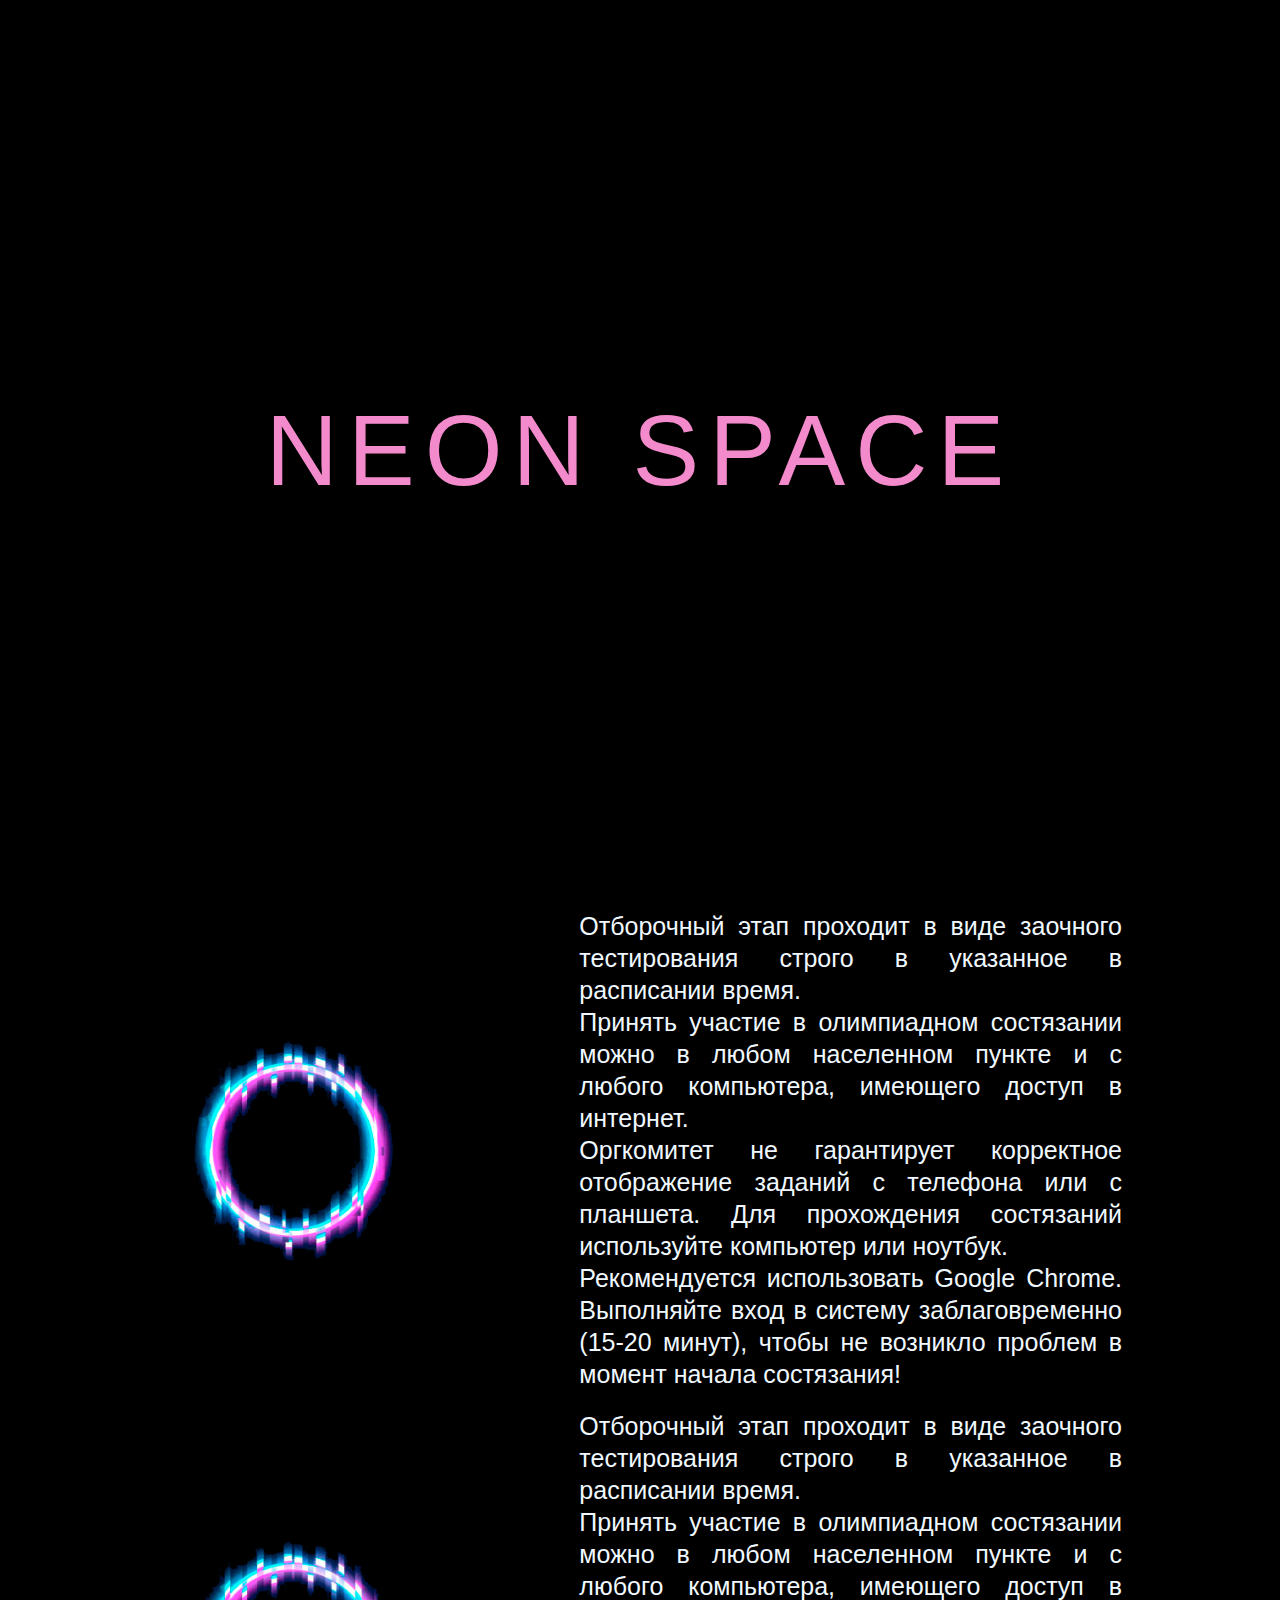
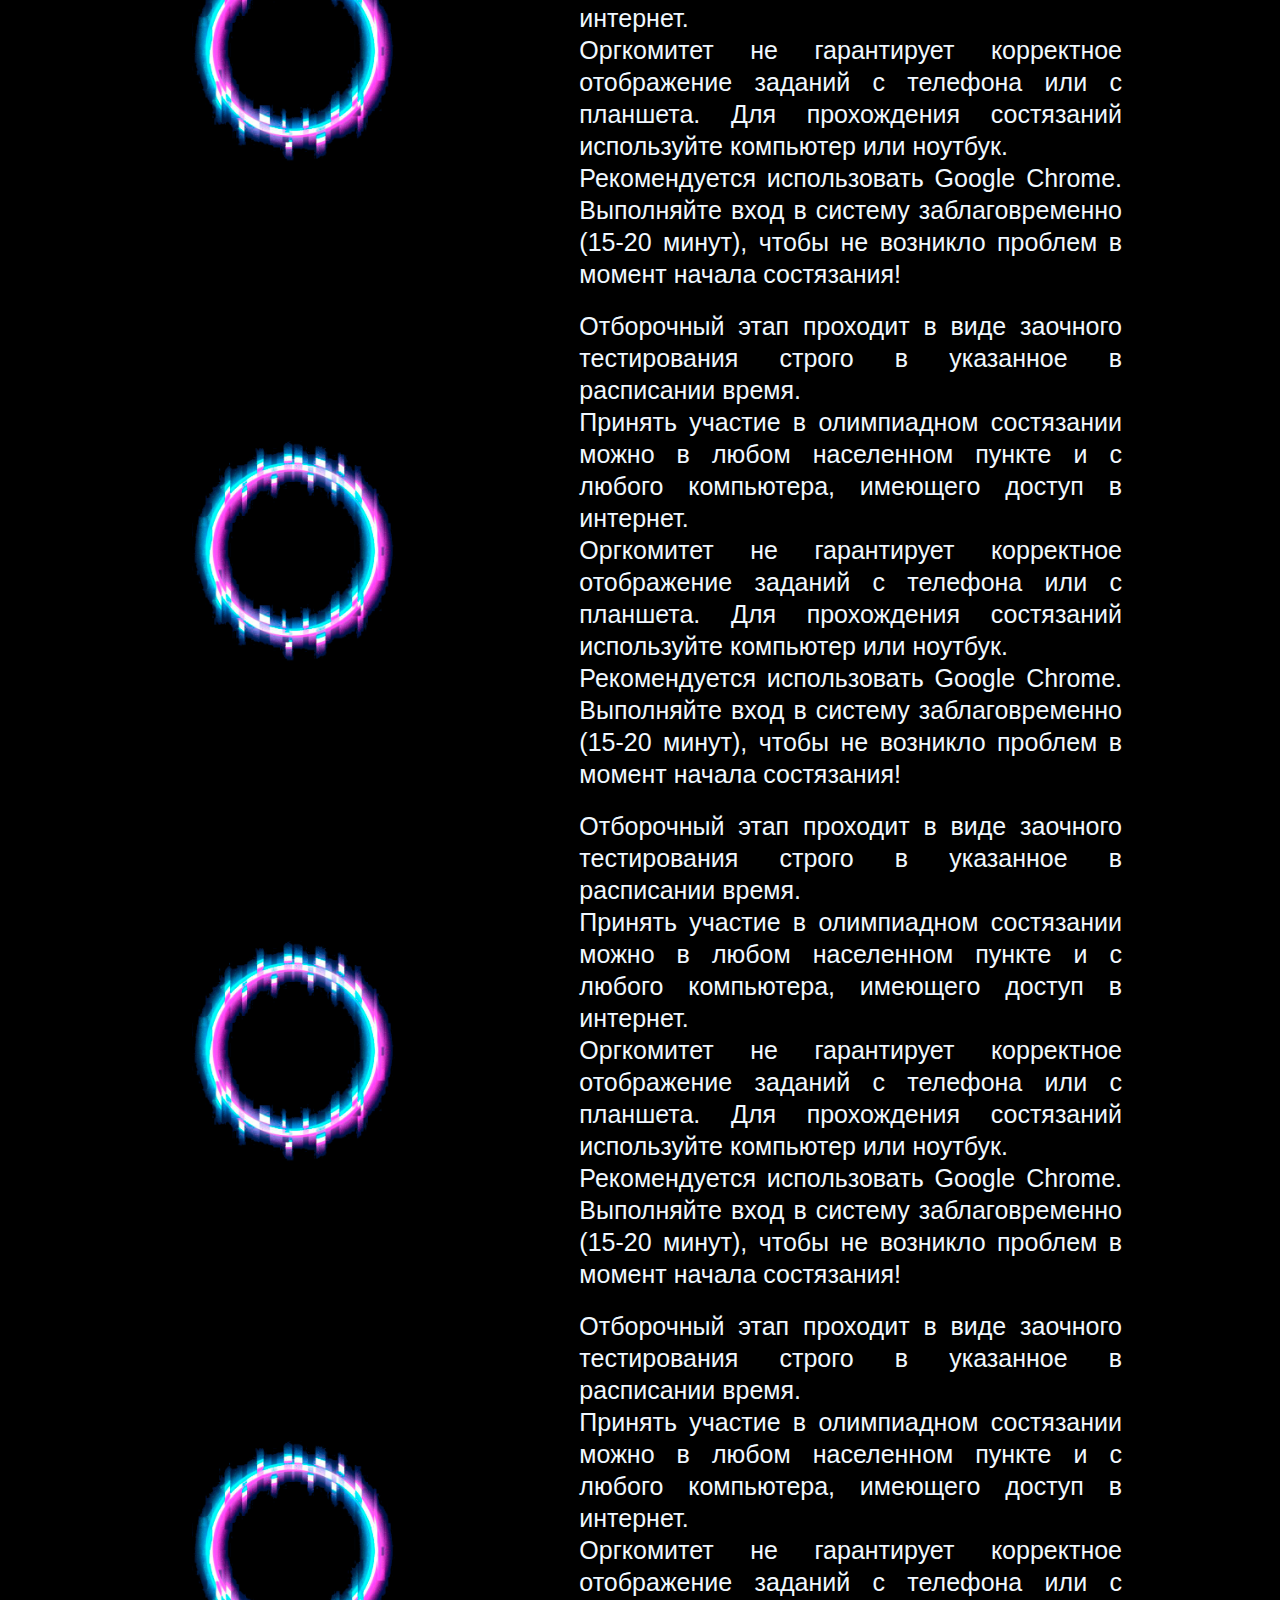
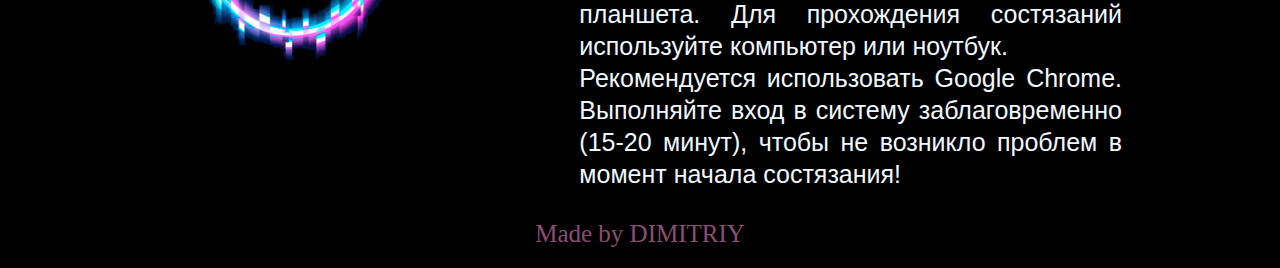
<file: index.html>
<!DOCTYPE html>
<html lang="en">
<head>
    <meta charset="UTF-8">
    <meta http-equiv="X-UA-Compatible" content="IE=edge">
    <meta name="viewport" content="width=device-width, initial-scale=1.0">
	<script src="https://ajax.googleapis.com/ajax/libs/jquery/2.2.0/jquery.min.js"></script>
    <!-- <meta http-equiv="Content-Type" content="text/html; charset=utf-8"> -->
    <!-- <link rel="shortcut icon" href="images/icon.png" type="image/png"> -->
    <link rel="stylesheet" type="text/css" href="CSS.css">
    <script type="text/javascript" src="JS.js"></script>

    <title>NEON</title>
    <style>
        .text{
            color: aliceblue;
            font-size: 25px;
            line-height: 32px;
            font-family:'Gill Sans', 'Gill Sans MT', Calibri, 'Trebuchet MS', sans-serif;
            text-align:justify;
            margin: auto 0px;
        }
        section img{
            margin: auto;
        }
        section span{
            height: 60%;
            width: 5px;
            border-radius: 10px;
            margin: auto;
            background-color: #ffffff;
            box-shadow: 0px 0px 2px 1px #ffffff,
            inset 0px 0px 2px 1px #ffffff,
            0px 0px 5px 4px #F536AC,
            /* inset 0px 0px 5px 4px #F536AC, */
            /* inset 0px 0 1px #F536AC, */
            0px 0px 30px #F536AC;
        }
        footer{
            color: #f38acb94;
            text-align: center;
            font-size: 25px;
            padding: 20px;
        }
        span{
            opacity: 0;
            /* z-index: 10; */
            transition: all .5s cubic-bezier(0.47, 0, 0.745, 0.715);
        }
        .text_main{
            z-index: 5;
            margin: auto;
            font-size: 100px;
            letter-spacing: 10px;
            font-family: 'Gill Sans', 'Gill Sans MT', Calibri, 'Trebuchet MS', sans-serif;
            color: #f38acb;
            /* text-shadow: 0px 0px 30px #f15e5e; */
            filter: blur(0px);
        }
    </style>
</head>
<body>
    <div></div>
    <div class="main_content">
     <div class="wrapper">
        <a href="#1" class="button">One</a>
        <a href="#2" class="button">Two</a>
        <a href="#3" class="button">Three</a>
        <a href="#4" class="button">Four</a>
        <a href="#5" class="button">Five</a>
     </div>
     <div style="height: 100vh; width: 100%; text-align: center; color: aliceblue; display: grid;">
        <div class="text_main" data-text="NEON SPACE">NEON SPACE</div>
    </div>
     <section>
     <img src="4.png" id="1" alt="" width="100%" srcset="">
     <span class="spanline"></span>
     <div class="text" >Отборочный этап проходит в виде заочного тестирования строго в указанное в расписании время.<br>
          Принять участие в олимпиадном состязании можно в любом населенном пункте и с любого компьютера, имеющего доступ в интернет.<br>
           Оргкомитет не гарантирует корректное отображение заданий с телефона или с планшета. Для прохождения состязаний используйте компьютер или ноутбук.<br>
          Рекомендуется использовать Google Chrome. Выполняйте вход в систему заблаговременно (15-20 минут), чтобы не возникло проблем в момент начала состязания!</div>
    </section>
    <!-- <hr style="width: 70%; height: 7px; border-radius: 5px; border: 0px; background-color: #f38acb;"> -->
    <section>
        <img src="4.png" id="2" alt="" width="100%" srcset="">
        <span class="spanline"></span>
        <div class="text" >Отборочный этап проходит в виде заочного тестирования строго в указанное в расписании время.<br>
             Принять участие в олимпиадном состязании можно в любом населенном пункте и с любого компьютера, имеющего доступ в интернет.<br>
              Оргкомитет не гарантирует корректное отображение заданий с телефона или с планшета. Для прохождения состязаний используйте компьютер или ноутбук.<br>
             Рекомендуется использовать Google Chrome. Выполняйте вход в систему заблаговременно (15-20 минут), чтобы не возникло проблем в момент начала состязания!</div>
    </section>
    <!-- <hr style="width: 70%; height: 7px; border-radius: 5px; border: 0px; background-color: #f38acb;"> -->

    <section>
        <img src="4.png" id="3" alt="" width="100%" srcset="">
        <span class="spanline"></span>
        <div class="text" >Отборочный этап проходит в виде заочного тестирования строго в указанное в расписании время.<br>
             Принять участие в олимпиадном состязании можно в любом населенном пункте и с любого компьютера, имеющего доступ в интернет.<br>
              Оргкомитет не гарантирует корректное отображение заданий с телефона или с планшета. Для прохождения состязаний используйте компьютер или ноутбук.<br>
             Рекомендуется использовать Google Chrome. Выполняйте вход в систему заблаговременно (15-20 минут), чтобы не возникло проблем в момент начала состязания!</div>
    </section>

    <section>
        <img src="4.png" id="4" alt="" width="100%" srcset="">
        <span class="spanline"></span>
        <div class="text" >Отборочный этап проходит в виде заочного тестирования строго в указанное в расписании время.<br>
             Принять участие в олимпиадном состязании можно в любом населенном пункте и с любого компьютера, имеющего доступ в интернет.<br>
              Оргкомитет не гарантирует корректное отображение заданий с телефона или с планшета. Для прохождения состязаний используйте компьютер или ноутбук.<br>
             Рекомендуется использовать Google Chrome. Выполняйте вход в систему заблаговременно (15-20 минут), чтобы не возникло проблем в момент начала состязания!</div>
    </section>

    <section>
        <img src="4.png" id="5" alt="" width="100%" srcset="">
        <span class="spanline"></span>
        <div class="text" >Отборочный этап проходит в виде заочного тестирования строго в указанное в расписании время.<br>
             Принять участие в олимпиадном состязании можно в любом населенном пункте и с любого компьютера, имеющего доступ в интернет.<br>
              Оргкомитет не гарантирует корректное отображение заданий с телефона или с планшета. Для прохождения состязаний используйте компьютер или ноутбук.<br>
             Рекомендуется использовать Google Chrome. Выполняйте вход в систему заблаговременно (15-20 минут), чтобы не возникло проблем в момент начала состязания!</div>
    </section>
    <footer>
        Made by DIMITRIY
    </footer>
    </div>
    <div></div>

</body>
</html>
</file>
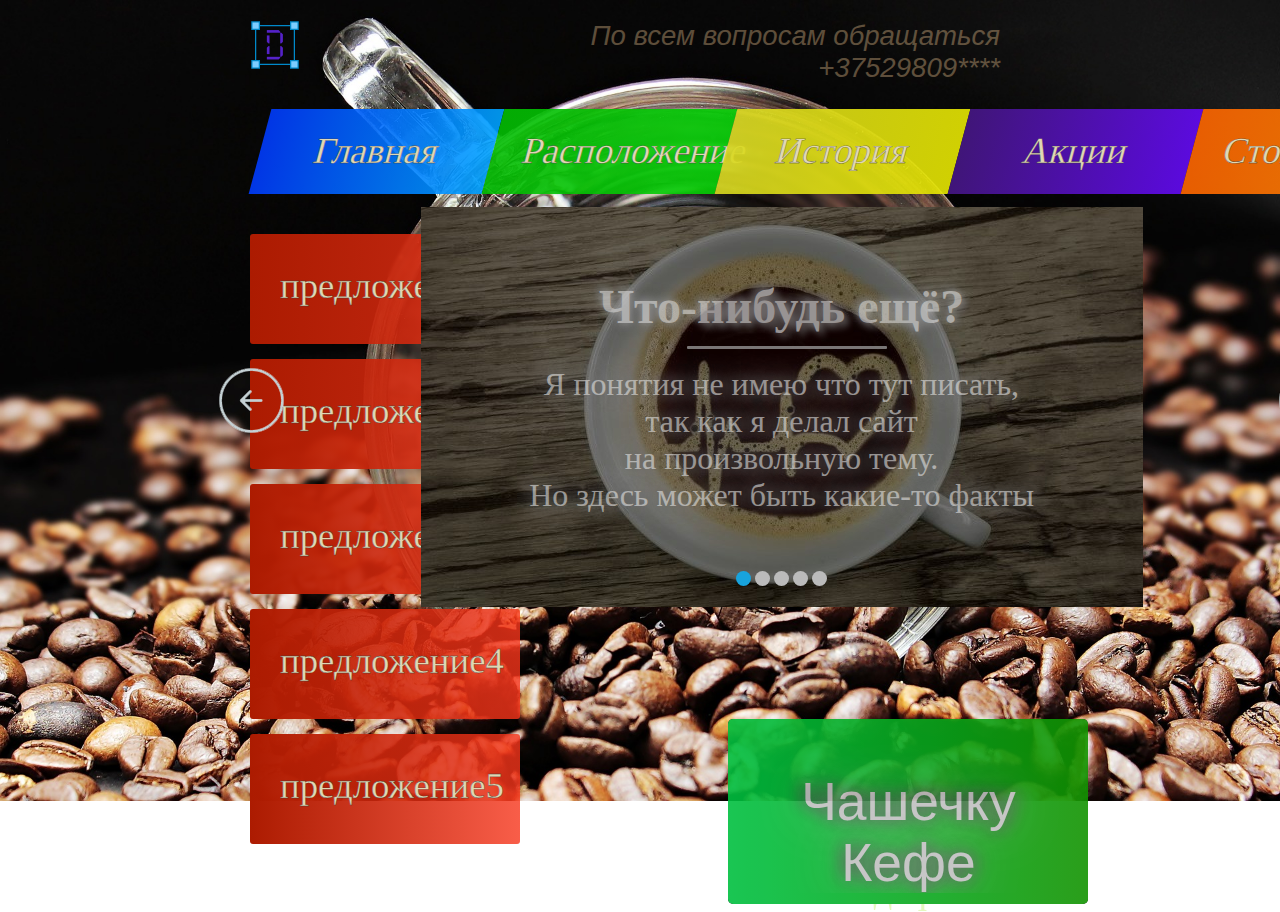
<file: Главная.html>
<!DOCTYPE html>
<html lang="en">
<head>
    
<!-- Yandex.Metrika counter -->
<script type="text/javascript" >
    (function(m,e,t,r,i,k,a){m[i]=m[i]||function(){(m[i].a=m[i].a||[]).push(arguments)};
    m[i].l=1*new Date();k=e.createElement(t),a=e.getElementsByTagName(t)[0],k.async=1,k.src=r,a.parentNode.insertBefore(k,a)})
    (window, document, "script", "https://mc.yandex.ru/metrika/tag.js", "ym");
 
    ym(52519081, "init", {
         id:52519081,
         clickmap:true,
         trackLinks:true,
         accurateTrackBounce:true,
         webvisor:true
    });
 </script>
 <noscript><div><img src="https://mc.yandex.ru/watch/52519081" style="position:absolute; left:-9999px;" alt="" /></div></noscript>
 <!-- /Yandex.Metrika counter -->

    <meta charset="UTF-8">
    <meta name="viewport" content="width=device-width, initial-scale=1.0">
    <meta http-equiv="X-UA-Compatible" content="ie=edge">
    <link rel="shortcut icon" href="coffee-cup.png" type="image/png">  

    <link rel="stylesheet" href="меню(верхнее).css">  
    <link rel="stylesheet" href="меню(боковое).css">  
    <link rel="stylesheet" href="телефон.css">  
    <link rel="stylesheet" href="контеинеры.css">  
    <link rel="stylesheet" href="Картинки.css">  
    <link rel="stylesheet" href="меню(нижнее).css">  
    <link rel="stylesheet" href="Слайдер.css">  
    <title>Кофейня</title>
</head>
<body>
    <div class="container">
        <img class="D" src="D.png" alt="подождите">

<div class="telefon"> По всем вопросам обращаться <br> +37529809**** <br></div>
           

<ul class="BBEPX">
        <li> <a   class="blue"  href="Главная.html">Главная</a></li>
        <li><a   class="green"  href="https://www.google.com/search?q=%D0%BA%D0%B0%D0%BA+%D0%BF%D0%BE%D0%B4%D0%BA%D0%BB%D1%8E%D1%87%D0%B8%D1%82%D1%8C+css+%D0%BA+html&rlz=1C1GKLC_enBY825BY831&oq=%D0%BA%D0%B0%D0%BA+%D0%BF%D0%BE%D0%B4%D0%BA%D0%BB%D1%8E%D1%87%D0%B8%D1%82%D1%8C+css+%D0%BA+hml&aqs=chrome.1.69i57j0l5.12575j0j7&sourceid=chrome&ie=UTF-8">Расположение</a></li>
        <li><a   class="yellow" href="https://www.google.com/search?q=%D1%8F%D0%BD%D0%B4%D0%B5%D0%BA%D1%81&rlz=1C1GKLC_enBY825BY831&oq=%D1%8F%D0%BD&aqs=chrome.0.0j69i57j0l4.1087j0j7&sourceid=chrome&ie=UTF-8">История</a></li>
        <li><a   class="purple" href="https://mystat.itstep.org/ru/main/dashboard/page/index">Акции</a></li>
        <li><a   class="orange" href="https://mystat.itstep.org/ru/main/dashboard/page/index">Стоимость</a></li>
        <li><a   class="pink" href="https://mystat.itstep.org/ru/main/dashboard/page/index">Контакты</a></li>
            </ul>


            <ul class="red">
                <li> <a  href="списки.html">предложение1</a></li>
                <li><a    href="https://www.google.com/search?q=%D0%BA%D0%B0%D0%BA+%D0%BF%D0%BE%D0%B4%D0%BA%D0%BB%D1%8E%D1%87%D0%B8%D1%82%D1%8C+css+%D0%BA+html&rlz=1C1GKLC_enBY825BY831&oq=%D0%BA%D0%B0%D0%BA+%D0%BF%D0%BE%D0%B4%D0%BA%D0%BB%D1%8E%D1%87%D0%B8%D1%82%D1%8C+css+%D0%BA+hml&aqs=chrome.1.69i57j0l5.12575j0j7&sourceid=chrome&ie=UTF-8">предложение2</a></li>
                <li><a   href="https://www.google.com/search?q=%D1%8F%D0%BD%D0%B4%D0%B5%D0%BA%D1%81&rlz=1C1GKLC_enBY825BY831&oq=%D1%8F%D0%BD&aqs=chrome.0.0j69i57j0l4.1087j0j7&sourceid=chrome&ie=UTF-8">предложение3</a></li>
                <li><a  href="https://mystat.itstep.org/ru/main/dashboard/page/index">предложение4</a></li>
                <li><a   href="https://mystat.itstep.org/ru/main/dashboard/page/index">предложение5</a></li>
             </ul>


             <ul class="bottom">

<div class="container_meny_niz_otstyp">

                        <div class="container_meny_niz">
                    <div class="flipper"> 
                <div class="front">
                   <p class="text"> Чашечку Кефе </p>
                        
                </div>

                <div class="back">
                   <li> <a  href="списки.html"> <p class="text"><h3>кофе ? </h3>Наше заведение подаёт лучший кофе в городе</p> </a></li>
                </div>
                    </div>
                        </div> 

<div class="two">
                        <div class="container_meny_niz">
                                <div class="flipper"> 
                            <div class="front">
                                    <p class="text">  Чашечку Чая </p>
                            </div>
            
                            <div class="back">
                                    <li>
                                        <a href="https://mystat.itstep.org/ru/main/dashboard/page/index">
                                            <p class="text"><h3>чая ? </h3>Вы всегда можете взять<br> с собой наш чай </p>
                                            </a>
                                        </li>
                            </div>
                                </div>
                                    </div> 



             </ul> 
</div>
</div>


<div class="container_slaid">
	<div class="all">
		<input checked type="radio" name="respond" id="desktop">
			<article id="slider">
					<input checked type="radio" name="slider" id="switch1">
					<input type="radio" name="slider" id="switch2">
					<input type="radio" name="slider" id="switch3">
					<input type="radio" name="slider" id="switch4">
					<input type="radio" name="slider" id="switch5">
				<div id="slides">
					<div id="overflow">
						<div class="image">

 <article> <div class="img"style=" background: url(1.jpg) no-repeat;	background-position: center;"><h3>Что-нибудь ещё?</h3><p class="Text_Slaider">Я понятия не имею что тут писать,<br>так как я делал сайт<br> на произвольную тему.<br>Но здесь может быть какие-то факты<br> </p></div> </article>
 <article> <div class="img"style=" background: url(2.jpg) no-repeat;	background-position: center;"><h3>Что-нибудь ещё?</h3><p class="Text_Slaider">Я понятия не имею что тут писать,<br>так как я делал сайт<br> на произвольную тему.<br>Но здесь может быть какие-то факты<br> </p></div> </article>
 <article> <div class="img"style=" background: url(3.jpg) no-repeat;	background-position: center;"><h3>Что-нибудь ещё?</h3><p class="Text_Slaider">Я понятия не имею что тут писать,<br>так как я делал сайт<br> на произвольную тему.<br>Но здесь может быть какие-то факты<br> </p></div> </article>
 <article> <div class="img"style=" background: url(4.jpg) no-repeat;	background-position: center;"><h3>Что-нибудь ещё?</h3><p class="Text_Slaider">Я понятия не имею что тут писать,<br>так как я делал сайт<br> на произвольную тему.<br>Но здесь может быть какие-то факты<br> </p></div> </article>
 <article> <div class="img"style=" background: url(5.jpg) no-repeat;	background-position: center;"><h3>Что-нибудь ещё?</h3><p class="Text_Slaider">Я понятия не имею что тут писать,<br>так как я делал сайт<br> на произвольную тему.<br>Но здесь может быть какие-то факты<br> </p></div> </article>

						</div>
					</div>
				</div>
				<div id="controls">
					<label for="switch1"></label>
					<label for="switch2"></label>
					<label for="switch3"></label>
					<label for="switch4"></label>
					<label for="switch5"></label>
				</div>
				<div id="active">
					<label for="switch1"></label>
					<label for="switch2"></label>
					<label for="switch3"></label>
					<label for="switch4"></label>
					<label for="switch5"></label>
				</div>
			</article>
	</div>

</div>
</file>
<file: CSS.css>
html{
    margin: 0;
    background-color: #000000;
}
body {
    display: grid;
    grid-template-columns: 1fr 8fr 1fr;
    user-select: none;
    margin: 0px auto 0 auto;
    background-color: rgb(0, 0, 0);
 }

 body::-webkit-scrollbar {
  width: 24px;
}

body::-webkit-scrollbar-track {
  background: rgba(255, 166, 0, 0);
}

body::-webkit-scrollbar-thumb {
  border: 9.5px solid rgb(0, 0, 0);
  margin-left: 5px;
  background-color: #f38acbad;
  border-radius: 20px;
}

 a:active,
 a:hover,
 a {
   text-decoration: none;
 }
 .main_content{
   width: 100%;
 }
 .wrapper {
  z-index: 100;
  display: grid;
  width: 80%;
  top : -130px;
  position: fixed;
  height: 130px;
  background-color: black;
  text-align: center;
  grid-template-columns: repeat(5, 1fr);
  /* grid-auto-rows: 200px; */
  /* text-shadow: 0px 0px 2px #ffffff,
  0px 0px 5px #F536AC80,
  0px 0px 5px #F536AC62; */
  font-size: 35px;
  transition: all 0.5s linear;
}
.wrapper.show {
    top : 0%;
}
.wrapper .button{
    border-radius: 100px;
    width: 55%;
    min-height: 50px;
    margin: auto;
    padding: 15px 0 12px 0;
    color: #f38acb;
    letter-spacing: 4px;
    font-family: 'Gill Sans', 'Gill Sans MT', Calibri, 'Trebuchet MS', sans-serif;
    border: 3px solid rgba(255, 255, 255, 0);
    transition: all .5s cubic-bezier(0.19, 1, 0.22, 1);
  }
.wrapper :hover{
    width: 70%;
    margin: auto;
    border: 3px solid rgb(255, 255, 255);
    box-shadow: 0px 0px 2px 1px #ffffff,
    inset 0px 0px 2px 1px #ffffff,
    0px 0px 5px 4px #F536AC,
    inset 0px 0px 5px 4px #F536AC,
    inset 0px 0 1px #F536AC,
    0px 0px 1px #F536AC;
    transition: all .5s cubic-bezier(0.19, 1, 0.22, 1);
  }
  section{
    display: grid;
    grid-template-columns: 1fr 150px 2fr;
    min-height: 500px;
    margin: 0 30px;
  }
</file>
<file: меню(верхнее).css>
*{
    margin: 0px;
    padding: 0px;
    }
    body{
            background: url(coffee-beans.jpg);; 
        background-size: cover;
        background-repeat: no-repeat;
    }
    
    .BBEPX{
        margin-left: 10px;
        padding-top: 25px;
    list-style: none;
        display: flex;

    }
    .BBEPX li a{
        
        transform:skewX(-15deg);
        text-align: center;
height: 45px;
width: 173px;
        font-family:'Times New Roman', Times, serif;
        font-size: 200%;
    color: rgb(224, 215, 180);
    -webkit-text-stroke: 0.3px rgb(61, 61, 61);    
    display: block;
    padding: 20px 30px 20px 30px;
    }
    .BBEPX li a:hover{ 
        transition: all .3s cubic-bezier(0.215, 0.610, 0.355, 1);
    
    box-shadow: 2px 2px 10px rgb(66, 61, 54);
    transform:translatex(4.1px) translateY(-15px) skewX(-15deg);
    
    }
    .BBEPX li a:not(:hover){
    transition: transform .5s cubic-bezier(0.6, 0.04, 0.98, 0.335),
    box-shadow .5s cubic-bezier(0.6, 0.04, 0.98, 0.335);
    }



    .blue{
        text-decoration: none;
     background: linear-gradient(to right, rgba(0, 59, 253, 0.9), rgb(0, 162, 255, 0.9));    
    }
    .green{
        text-decoration: none;
        background: linear-gradient(to right, rgb(3, 189, 3, 0.9),rgba(5, 206, 5, 0.9));    
       }
       .yellow{
        text-decoration: none;
        background: linear-gradient(to right, rgb(216, 216, 32, 0.9),rgb(230, 230, 2, 0.9));    
       }
       .purple{
        text-decoration: none;
        background: linear-gradient(to right, rgb(70, 23, 133, 0.9), rgb(99, 10, 243, 0.9));    
       }
       .orange{
        text-decoration: none;
        background: linear-gradient(to right, rgb(255, 102, 0, 0.9), rgb(250, 134, 0, 0.9));    
       }
       .pink{
        text-decoration: none;
        background: linear-gradient(to right,rgb(196, 10, 165, 0.9) ,rgb(232, 1, 253, 0.9) );    
       }
</file>
<file: меню(боковое).css>
*{
    margin: 0px;
    padding: 0px;
    }
    .red{
        list-style: none;
            display: flex;
            flex-flow: column wrap;
        margin-top: 25px;
    
        }
    .red li a{
        border-radius: 3px;
        margin-top: 15px;
        text-decoration: none;
        background: linear-gradient(to right, rgb(172, 27, 0.8), rgba(247, 53, 27, 0.8));   
        text-align: center;
height: 80px;
width: 210px;
        font-family:serif,Arial, Helvetica, sans-serif,'Times New Roman', Times, ;
        font-size: 200%;
    color: rgb(224, 215, 180);
    -webkit-text-stroke: 0.3px rgb(61, 61, 61);    
    display: block;
    padding: 30px 30px 0px 30px;
    }
    .red li a:hover{ 
        transition: all .3s cubic-bezier(0.215, 0.610, 0.355, 1);
    
    box-shadow: 2px 2px 10px rgb(66, 61, 54);
    transform:translatex(12px) skewX(-15deg);
    
    }
    .red li a:not(:hover){
    transition: box-shadow .5s cubic-bezier(0.6, 0.04, 0.98, 0.335),
    transform .5s cubic-bezier(0.6, 0.04, 0.98, 0.335);

    }
</file>
<file: телефон.css>
*{
    margin: 0px;
    padding: 0px;
    }
    .telefon{
        /* background-color: rgb(255, 0, 0) ; */
        text-align: right;
        font-style: italic ;
font-size: 150%;
margin-right: 30px;
        font-family: 'Arial Narrow', Arial, sans-serif;
    color:burlywood;
    opacity: .4;
    }
</file>
<file: контеинеры.css>
*{
    margin: 0px;
    padding: 0px;
    }
    .container{
          /* background-color: blueviolet;   */
        padding-top: 10px;
        margin-top: 10px;
margin-left:250px;  
margin-right:250px; 
display:block;
font-size: 115%;
}

.container_meny_niz{
    margin-top: 50px;
    display:block;
    -webkit-perspective: 1200;
    perspective: 1200;
    -moz-transform: perspective(1200px);
    height: 150px;
    width: 350px;  
    text-align: center;
        opacity: .9;
}

.flipper {
    height: 150px;
    width: 350px;   
    -webkit-transform-style: preserve-3d;
    -moz-transform-style: preserve-3d;
    transform-style: preserve-3d;
    -webkit-transition: .7s cubic-bezier(0.4, 0.2, 0.2, 1);
    -moz-transition: .7s cubic-bezier(0.4, 0.2, 0.2, 1);
    -o-transition:  .7s cubic-bezier(0.4, 0.2, 0.2, 1);
    transition: .7s cubic-bezier(0.4, 0.2, 0.2, 1);  
  }
  
.container_meny_niz:hover .text{
    -webkit-transform: rotateY(180deg);
    -moz-transform: rotateY(180deg);
    -ms-transform: rotateY(180deg);
    transform: rotateY(180deg);
}
  .container_meny_niz:hover .flipper{
    -webkit-transform: rotateY(-180deg);
    -moz-transform: rotateY(-180deg);
    -ms-transform: rotateY(-180deg);
    transform: rotateY(-180deg);
}  
.container_meny_niz_otstyp{
margin-left: 13em;
}
.two{
    margin-top: -6.3em;
margin-left: 17em;
}
</file>
<file: Картинки.css>
.D{
    position: absolute;
    width: 50px;
    box-align: left;
    max-width: 60px;
    margin-right: 10px;
}
</file>
<file: меню(нижнее).css>
.bottom{
    font-size: 200%;
    margin-top: -175px;
    display: flex;
    flex-flow: nowrap ;
    list-style: none;
}


.back{

    -webkit-transform: rotateY(180deg);
    -moz-transform: rotateY(180deg);
    -ms-transform: rotateY(180deg);
    transform: rotateY(180deg);
    background: rgb(17, 17, 17);
    color: rgb(211, 202, 202);
}

.front{  
    font-size: 145%;
     font-family: inspiration,'Franklin Gothic Medium', 'Arial Narrow', Arial, sans-serif;
     z-index: 2;
    -webkit-transform: rotateY(0deg);
    -moz-transform: rotateY(0deg);
    -ms-transform: rotateY(0deg);
    transform: rotateY(0deg);
    background: linear-gradient(to right, rgb(0, 192, 64),rgb(18, 148, 1));   
    color: rgb(192, 192, 192);
    -webkit-text-stroke:  .05px rgb(150, 150, 150);
    text-shadow:
    rgb(182, 182, 182) 0px 0px 1em,	
    rgb(80, 80, 80) 5px 1px 15px,
     rgb(70, 70, 70) -5px -1px 15px;
  }
  .front, .back {
border-radius: 5px;
padding: 15px 5px 20px 5px;
    text-align: center ;
    display: block;    
    position: absolute;
    width: 100%;
    height: 100%;
    padding: 0 auto;
    margin: 0 auto;
  }
.back h3 {
    position: relative;
    font-family:'rurintania'; 
  }
  .back h3:after {
    content: "";
    width: 70px;
    height: 1px;
    position: absolute;
    bottom: -5px;
    left: 50%;
    background: white;
    margin-left: -45px;
  }

.front .text{
  padding-top: .7em;
  z-index: 5;
  overflow: hidden;
  position: relative;
  -webkit-transform: rotateY(0deg);
  -moz-transform: rotateY(0deg);
  -ms-transform: rotateY(0deg);
  transform: rotateY(0deg);
  transition: .7s cubic-bezier(0.4, 0.2, 0.2, 1);  
  transform-origin: 55.5% center 230px;
}
  .back li a{
    text-decoration: none;
color: rgb(226, 247, 184);
  overflow: hidden;
  }
</file>
<file: Слайдер.css>
#slider { /*положение слайдера*/
    position: relative;
	text-align: center;
    top: 10px;
}

#slider{ /*центровка слайдера*/
	margin: 0 auto;
}

#slides article{ /*все изображения справа друг от доруга*/
	width: 20%;
	float: left;
}

#slides .image{ /*устанавливает общий размер блока с изображениями*/
	width: 500%;
	background-repeat: no-repeat;
}

#overflow{ /*сркывает все, что находится за пределами этого блока*/
	width: 100%;
	overflow: hidden;
}

article div{ /*размер изображений слайдера*/
	width: 100%;
	background-size: 100%;
}

#desktop:checked ~ #slider{ /*размер всего слайдера*/
	max-width: 960px; /*максимальнная длинна*/
}

/*настройка переключения и положения для левой стрелки*/
/*если свич1-5 активны, то идет обращение к лейблу из блока с id контролс*/
#switch1:checked ~ #controls label:nth-child(5), 
#switch2:checked ~ #controls label:nth-child(1),
#switch3:checked ~ #controls label:nth-child(2),
#switch4:checked ~ #controls label:nth-child(3),
#switch5:checked ~ #controls label:nth-child(4){
	background: url('prev.png') no-repeat; /*заливка фона картинкой без повторений*/
	float: left;
	margin: 0 0 0 -84px; /*сдвиг влево*/
	display: block;
	height: 68px;
	width: 68px;
}

/*настройка переключения и положения для правой стрелки*/
#switch1:checked ~ #controls label:nth-child(2), 
#switch2:checked ~ #controls label:nth-child(3),
#switch3:checked ~ #controls label:nth-child(4),
#switch4:checked ~ #controls label:nth-child(5),
#switch5:checked ~ #controls label:nth-child(1){
	background: url('next.png') no-repeat; /*заливка фона картинкой без повторений*/
	float: right;
	margin: 0 -84px 0 0; /*сдвиг вправо*/
	display: block;
	height: 68px;
	width: 68px;
}

label, a{ /*при наведении на стрелки или переключатели - курсор изменится*/
	cursor: pointer;
}

.all input{ /*скрывает стандартные инпуты (чекбоксы) на странице*/
	display: none;
}

/*позиция изображения при активации переключателя*/
#switch1:checked ~ #slides .image{
	margin-left: 0;
}

#switch2:checked ~ #slides .image{
	margin-left: -100%;
}

#switch3:checked ~ #slides .image{
	margin-left: -200%;
}

#switch4:checked ~ #slides .image{
	margin-left: -300%;
}

#switch5:checked ~ #slides .image{
	margin-left: -400%;
}

#controls{ /*положение блока всех управляющих элементов*/
	margin: -25% 0 0 0;
	width: 100%;
	height: 50px;
}

#active label{ /*стиль отдельного переключателя*/
	border-radius: 10px; /*скругление углов*/
	display: inline-block; /*расположение в строку*/
	width: 15px;
	height: 15px;
	background: #bbb;
}

#active{ /*расположение блока с переключателями*/
	margin: 16% 0 0;
	text-align: center;
}

#active label:nth-child(1):hover{
	background: #18a3dd;
	border-color: #18a3dd !important;
}
#active label:nth-child(2):hover{
	background: #36f107;
	border-color: #36f107 !important;
    
}#active label:nth-child(3):hover{
	background: #f9fd01;
	border-color: #f9fd01 !important;
    
}#active label:nth-child(4):hover{
	background: rgb(2, 240, 208);
	border-color: rgb(2, 240, 208) !important;
    
}#active label:nth-child(5):hover{
	background: #ad00fd;
	border-color: #ad00fd !important;
}

/*цвет активного лейбла при активации чекбокса*/
#switch1:checked ~ #active label:nth-child(1){
	animation: mmm 1s linear 1;
	background: #18a3dd;
	border-color: #18a3dd !important;
}
#switch2:checked ~ #active label:nth-child(2){
	background: #36f107;
	animation: mmm 1s linear 1;
	border-color: #36f107 !important;
}
#switch3:checked ~ #active label:nth-child(3){
		animation: mmm 1s linear 1;
	background: #f9fd01;
	border-color: #f9fd01 !important;
}
#switch4:checked ~ #active label:nth-child(4){
	animation: mmm 1s linear 1;	
	background: rgb(2, 240, 208);
	border-color: rgb(2, 240, 208) !important;
}
#switch5:checked ~ #active label:nth-child(5){	
	animation: mmm 1s cubic-bezier(0.02,0.96,0.98,0.04) 1;
	background: #ad00fd;
	border-color: #ad00fd !important;
}

#slides .image{ /*анимация пролистывания изображений*/
	transition: all 800ms cubic-bezier(0.770, 0.000, 0.175, 1.000);
}

#controls label:hover{ /*прозрачность стрелок при наведении*/
	opacity: 0.6;
}

#controls label{ /*прозрачность стрелок при отводе курсора*/
	transition: opacity 0.2s ease-out;
}
.container_slaid{
box-align:right;
margin-left: 17.7em;
margin-top: -40em;
}
@keyframes mmm{
	from{
		margin: 0px;
	padding:0px;
	}
	50%{
		margin: -4px;
		padding:4px;
	}
to{
	margin: 0px;
	padding:0px;
}
}

.image .img{
	height: 400px;;
	background-size: cover;
    background-position: center;
}
.image h3{
	display: flexbox;
font-family: cursive;
	z-index: 299;
	opacity: .7;
	text-shadow:
	rgb(202, 202, 202) 0px 0px 10px,	
	rgb(92, 92, 92) 5px 5px 7px,
	 rgb(92, 92, 92) -5px -5px 7px;
	text-align: center center;
padding: 1.5em 10px 0px 10px;
	font-size: 300%;
color: rgb(209, 209, 209);
position: relative;
}
.image h3::after{
    content: "";
    width: 200px;
	height: 3px;
	border-radius: 1px;
    position: absolute;
    bottom: -15px;
    left: 50%;
    background: rgb(168, 168, 168);
    margin-left: -95px;
}
.Text_Slaider{
	display: flexbox;
	z-index: 299;
	opacity: .7;
	text-shadow:
	rgb(219, 219, 219) 0px 0px 1em,	
	rgb(92, 92, 92) 5px 1px 15px,
	 rgb(92, 92, 92) -5px -1px 15px;
	-webkit-text-stroke:  .05px antiquewhite;
	text-align: center center;
padding: 1em 10px 0px 10px;
	font-size: 200%;
color: rgb(209, 209, 209);
}
</file>
